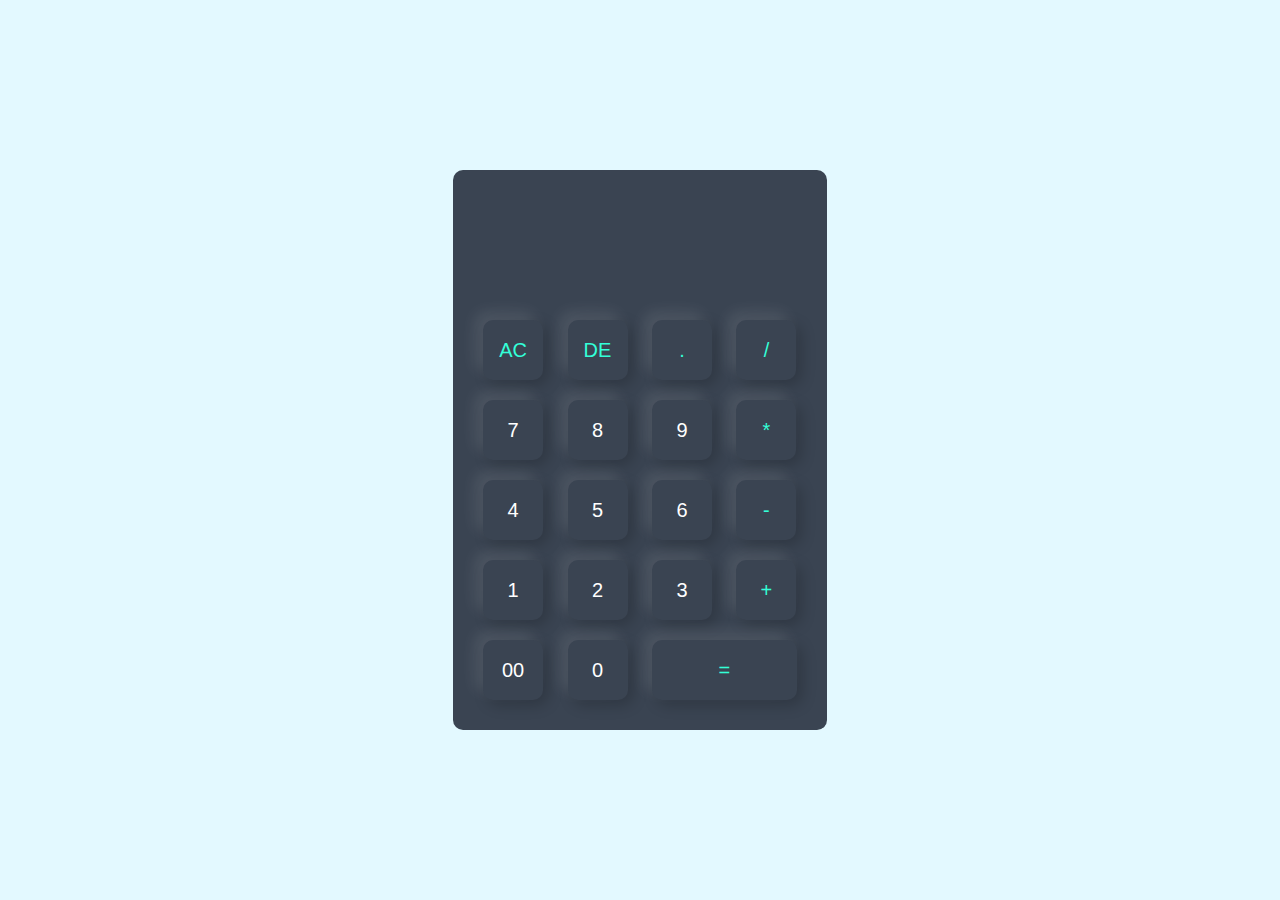
<file: Calculator/index.html>
<!DOCTYPE html>
<html lang="en">
<head>
    <meta charset="UTF-8">
    <meta name="viewport" content="width=device-width, initial-scale=1.0">
    <title>Calculator using JS</title>
    <link rel="stylesheet" href="style.css">
</head>
<body>
    <div class="container">
        <div class="calculator">
            <form action="">
                <div class="display">
                    <input type="text" name="display" title="display" readonly>
                </div>
                <div>
                    <input type="button" value="AC" onclick="display.value = ''  " class="operator">
                    <input type="button" value="DE" onclick="display.value = display.value.toString().slice(0,-1) " class="operator">
                    <input type="button" value="." onclick="display.value += '.' " class="operator">
                    <input type="button" value="/" onclick="display.value += '/' " class="operator">
                </div>
                <div>
                    <input type="button" value="7" onclick="display.value += '7' ">
                    <input type="button" value="8" onclick="display.value += '8' ">
                    <input type="button" value="9" onclick="display.value += '9' ">
                    <input type="button" value="*" onclick="display.value += '*' " class="operator">
                </div>
                <div>
                    <input type="button" value="4" onclick="display.value += '4' ">
                    <input type="button" value="5" onclick="display.value += '5' ">
                    <input type="button" value="6" onclick="display.value += '6' ">
                    <input type="button" value="-" onclick="display.value += '-' " class="operator">
                </div>
                <div>
                    <input type="button" value="1" onclick="display.value += '1' ">
                    <input type="button" value="2" onclick="display.value += '2' ">
                    <input type="button" value="3" onclick="display.value += '3' ">
                    <input type="button" value="+" onclick="display.value += '+' " class="operator">
                </div>
                <div>
                    <input type="button" value="00" onclick="display.value += '00' ">
                    <input type="button" value="0" onclick="display.value += '0' ">
                    <input type="button" value="=" onclick="display.value = eval(display.value)" class="equal operator ">
                </div>
            </form>
        </div>
    </div>
</body>
</html>
</file>
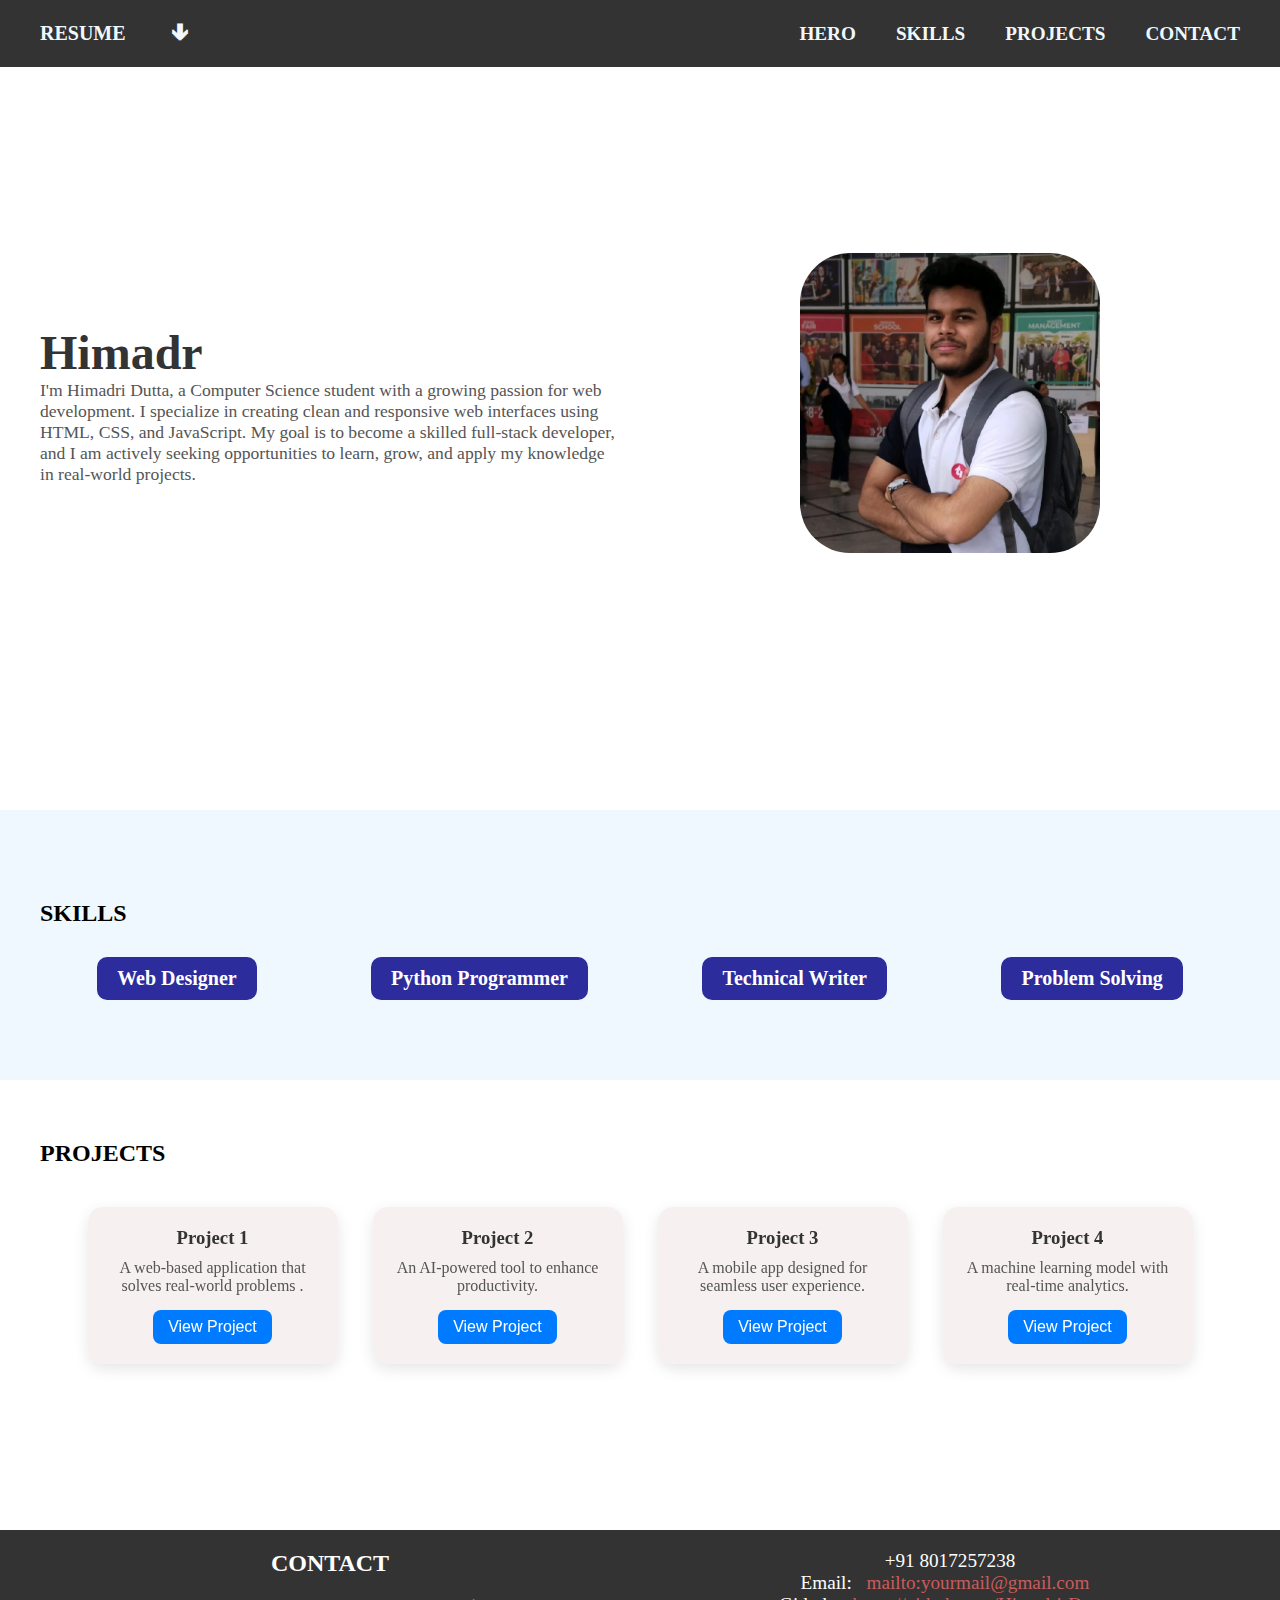
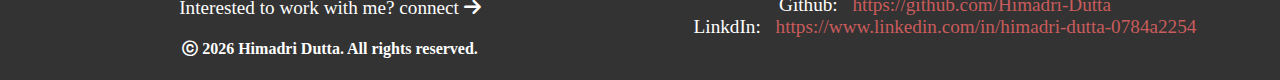
<file: Portfolio/index.html>
<!DOCTYPE html>
<html lang="en">

<head>
    <meta charset="UTF-8">
    <meta name="viewport" content="width=device-width, initial-scale=1.0">
    <title>My Portfolio</title>
    <link rel="stylesheet" href="https://cdnjs.cloudflare.com/ajax/libs/font-awesome/6.5.1/css/all.min.css">
    <link rel="stylesheet" href="style.css">
</head>

<body>
    <nav id="navbar">
        <div>
            <a href="Himadri Dutta Resume.pdf" target="_blank" class="resume-btn">
                Resume
            </a>

            <a href="Himadri Dutta Resume.pdf" download class="resume-btn">
                🡳
            </a>
        </div>
        <ul>
            <li><a href="#header">Hero</a></li>
            <li><a href="#skills">Skills</a></li>
            <li><a href="#projects">Projects</a></li>
            <li><a href="#overview">Contact</a></li>
        </ul>
    </nav>
    <section id="header">
        <div class="left">
            <h1 id="name"></h1>
            <p id="about">

                I'm Himadri Dutta, a Computer Science student with a growing passion for web development.
                I specialize in creating clean and responsive web interfaces using HTML, CSS, and JavaScript.
                My goal is to become a skilled full-stack developer, and I am actively seeking opportunities
                to learn, grow, and apply my knowledge in real-world projects.


            </p>
        </div>
        <div class="right">
            <img class="profile" src="MyPhoto.jpg"
                height="300px" width="300px" alt="">
        </div>
    </section>


    <section id="skills">
        <h2>SKILLS</h2>
        <div class="skill-container">
            <div class="skill-card">Web Designer</div>
            <div class="skill-card">Python Programmer</div>
            <div class="skill-card">Technical Writer</div>
            <div class="skill-card">Problem Solving</div>
        </div>
    </section>

    <section id="projects">
        <h2>PROJECTS </h2>
        <div class="projects-container">
            <div class="project-card">
                <h3>Project 1</h3>
                <p>A web-based application that solves real-world problems .</p>
                <button>View Project</button>
            </div>
            <div class="project-card">
                <h3>Project 2</h3>
                <p>An AI-powered tool to enhance productivity.</p>
                <button>View Project</button>
            </div>
            <div class="project-card">
                <h3>Project 3</h3>
                <p>A mobile app designed for seamless user experience.</p>
                <button>View Project</button>
            </div>
            <div class="project-card">
                <h3>Project 4</h3>
                <p>A machine learning model with real-time analytics.</p>
                <button>View Project</button>
            </div>
        </div>
    </section>


    <footer id="overview">
        <div class="sticky-overview">
            <div class="overview-1">
                <H2>CONTACT</H2>
                <p>
                    Interested to work with me? connect   <i class="fa-solid fa-arrow-right"></i>

                <h4> ⓒ 2026 Himadri Dutta. All rights reserved.</h4>

            </div>
            <div class="overview-2">
                <p>+91 8017257238</p>
                <p>Email: <a href="mailto:yourmail@gmail.com">mailto:yourmail@gmail.com</a></p>
                <p>Github: <a href="https://github.com/Himadri-Dutta"> https://github.com/Himadri-Dutta</a> </p>
                <p>LinkdIn: <a href="https://www.linkedin.com/in/himadri-dutta-0784a2254/">
                        https://www.linkedin.com/in/himadri-dutta-0784a2254</a></p>
            </div>
        </div>
    </footer>


    <script src="script.js"></script>
</body>

</html>
</file>
<file: Calculator/style.css>
*{
    margin: 0;
    padding: 0;
    box-sizing: border-box;
    font-family: 'poppins', sans-serif;
}
.container{
    width: 100%;
    height: 100vh;
    background: #e3f9ff;
    display: flex;
    align-items: center;
    justify-content: center;

}
.calculator{
    background: #3a4452 ;
    padding:20px ;
    border-radius: 10px ;
}

.calculator form input{
    border: 0;
    outline: 0;
    width:60px;
    height: 60px;
    border-radius: 10px;
    box-shadow:-8px -8px 15px rgba(255, 255, 255, 0.1), 5px 5px 15px rgba(0, 0, 0, 0.2);
    background:transparent;
    font-size: 20px;
    color: #fff;
    cursor: pointer;
    margin: 10px;
}

form .display{
    display: flex;
    justify-content: flex-end;
    margin: 20px 0 ;
}

form .display input{
    text-align: right;
    flex: 1;
    font-size: 45px;
    box-shadow: none;
} 

form input.equal{
    width: 145px;

}

 form input.operator{
    color: #33ffd8;
}
</file>
<file: Portfolio/style.css>
* {
    margin: 0;
    padding: 0;
    box-sizing: border-box;
}

#navbar {
    position: fixed;
    top: 0;
    left: 0;
    width: 100%;
    background-color: #333;
    color: aliceblue;
    padding: 10px 20px;
    display: flex;
    align-items: center;
    justify-content: space-between;
}

#navbar ul {
    display: flex;
    justify-content: right;
    list-style: none;
}

#navbar ul li {
    margin: 0 20px;
}

#navbar ul li a {
    color: aliceblue;
    text-decoration: none;
    font-size: 1.2rem;
    font-weight: bold;
    text-transform: uppercase;
    transition: 0.3s ease;
}

#navbar ul li a:hover {
    background-color: white;
    padding: 10px;
    color: #333;
    border-radius: 8px;
}

.resume-btn {
    display: inline-block;
    padding: 12px 20px;
    /* background-color: #007bff; */
    color: aliceblue;
    font-size: 1.25rem;
    text-decoration: none;
    border-radius: 5px;
    text-transform: uppercase;
    font-weight: bold;
    transition: 0.3s ease-in;

}

.resume-btn:hover {
    background-color: #0056b3;
    transform: scale(1.05)
}

#header {
    align-items: center;
    display: flex;
    padding: 20px;
    justify-content: space-between;
    height: 90vh;
}

.left {
    width: 50%;
    text-align: left;
    padding: 20px;
}

.right {
    width: 50%;
    text-align: center;
}

.profile {
    border-radius: 50px;
    max-width: 300px;
    animation: flow 2s infinite;
}

@keyframes flow {
    0% {
        opacity: 1;
    }

    50% {
        opacity: 0.7;
    }

    100% {
        opacity: 1;
    }
}


#name {
    font-size: 3rem;
    color: #333;
}

#about {
    font-size: 1.1rem;
    color: #555;
    animation: fade 1s ease-in-out infinite alternate;
}

@keyframes fade {
    0% {
        opacity: 0.5;
    }

    100% {
        opacity: 1;
    }
}

#skills {
    padding: 70px 40px;
    background-color: aliceblue;
}
#skills h2 {
 padding: 20px 0 ;
}
.skill-container {
    display: flex;
    justify-content: space-around;
}

.skill-card {

    color: white;
    font-weight: bold;
    font-size: 1.25rem;
    margin: 10px;
    text-align: center;
    padding: 10px 20px;
    cursor: pointer;
    border-radius: 10px;
    background-color: rgb(44, 44, 157);
    transition: transform 0.3s ease;
}

.skill-card:hover {
    transform: scale(1.1);
}

.sticky-overview {
    position: sticky;
    top: 0;
    background-color: #333;
    color: white;
    padding: 20px;
    display: flex;
    justify-content: space-between;
    text-align: center;
    height: 150px;
}



.sticky-overview p {
    font-size: 1.2rem;
}

.overview-1 {
    width: 50%;
    display: flex;
    flex-direction: column;
    justify-content: space-between;
}

.overview-2 {
    text-align: center;
    width: 50%;
    text-decoration-color: antiquewhite;
}

.overview-2 a {
    text-decoration: none;
    color: rgb(201, 92, 92);
    margin: 0 10px;

}

.overview-2 a:hover {
    text-decoration: underline;
}

#projects {
    background-color: white;
    color: black;
    padding: 60px 40px;
    border-radius: 8px;
    /* margin: 10px; */
    /* width: 200px; */
    /* opacity: 0; */
    min-height: 450px;
    transition: opacity 0.5s ease;
}

.projects-container {
    display: flex;
    justify-content: space-around;
    flex-wrap: wrap;
    gap: 20px;
    padding: 40px;
}

.project-card {
    background: rgba(227, 206, 206, 0.3);
    -webkit-backdrop-filter: blur(10px);
    backdrop-filter: blur(10px);
    border-radius: 15px;
    padding: 20px;
    width: 250px;
    text-align: center;
    box-shadow: 0px 5px 15px rgba(0, 0, 0, 0.1);
    transition: transform 0.3s ease, box-shadow 0.3s ease;
}

.project-card h3 {
    color: #333;
    margin-bottom: 10px;
}

.project-card p {
    color: #555;
    font-size: 1rem;
    margin-bottom: 15px;
}

.project-card button {
    background: #007bff;
    color: white;
    border: none;
    padding: 8px 15px;
    border-radius: 8px;
    font-size: 1rem;
    cursor: pointer;
    transition: background-color 0.3s ease, transform 0.2s ease;
}

.project-card:hover {
    transform: translateY(-8px);
    box-shadow: 0px 10px 20px rgba(0, 0, 0, 0.2);
}

.project-card button:hover {
    background: #0056b3;
    transform: scale(1.05);
}
</file>
